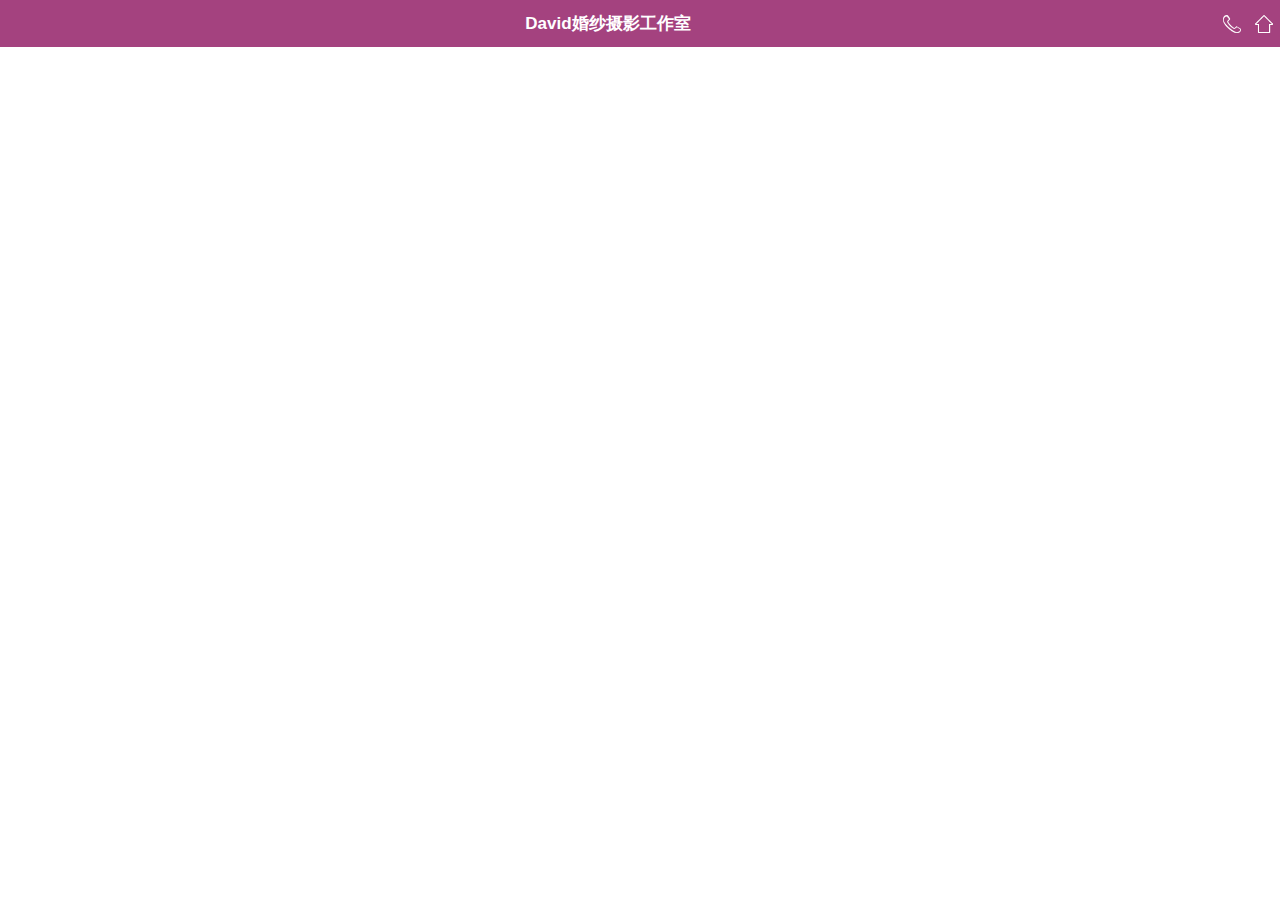
<file: phone/index.html>
<!DOCTYPE html>
<html class="um landscape min-width-240px min-width-320px min-width-480px min-width-768px min-width-1024px">
    <head>
        <title></title>
        <meta charset="utf-8">
        <meta name="viewport" content="target-densitydpi=device-dpi, width=device-width, initial-scale=1, user-scalable=no, minimum-scale=1.0, maximum-scale=1.0">
        <link rel="stylesheet" href="css/fonts/font-awesome.min.css">
        <link rel="stylesheet" href="css/ui-box.css">
        <link rel="stylesheet" href="css/ui-base.css">
        <link rel="stylesheet" href="css/ui-color.css">
        <link rel="stylesheet" href="css/appcan.icon.css">
        <link rel="stylesheet" href="css/appcan.control.css">
    </head>
    <body class="um-vp " ontouchstart>
        <div id="page_0" class="up ub ub-ver bc-bg" tabindex="0">
            <!--header开始-->
            <div id="header" class="uh bc-text-head ub bc-head">
                
                <h1 class="ut ub-f1 ulev-3 ut-s tx-c" tabindex="0">David婚纱摄影工作室</h1>
                <div class="nav-btn ">
                <div class=" nav-bt" id="nav-right">
                    <div class="ub-img icon-call umw2 umh4"></div>
                </div>
                <div class=" nav-bt" id="nav-right1">
                    <div class="ub-img icon-home umw2 umh4"></div>
                </div>
                </div>
            </div>
            <!--header结束--><!--content开始-->
            <div id="content" class="ub-f1 tx-l">

            </div>
            <!--content结束-->

        </div>
        <script src="js/appcan.js"></script>
        <script src="js/appcan.control.js"></script>
    </body>
    <script>
        appcan.ready(function() {
            var titHeight = $('#header').offset().height;
            appcan.frame.open("content", "index_content.html", 0, titHeight);
            window.onorientationchange = window.onresize = function() {
                appcan.frame.resize("content", 0, titHeight);
            }
        });


    </script>
</html>
</file>
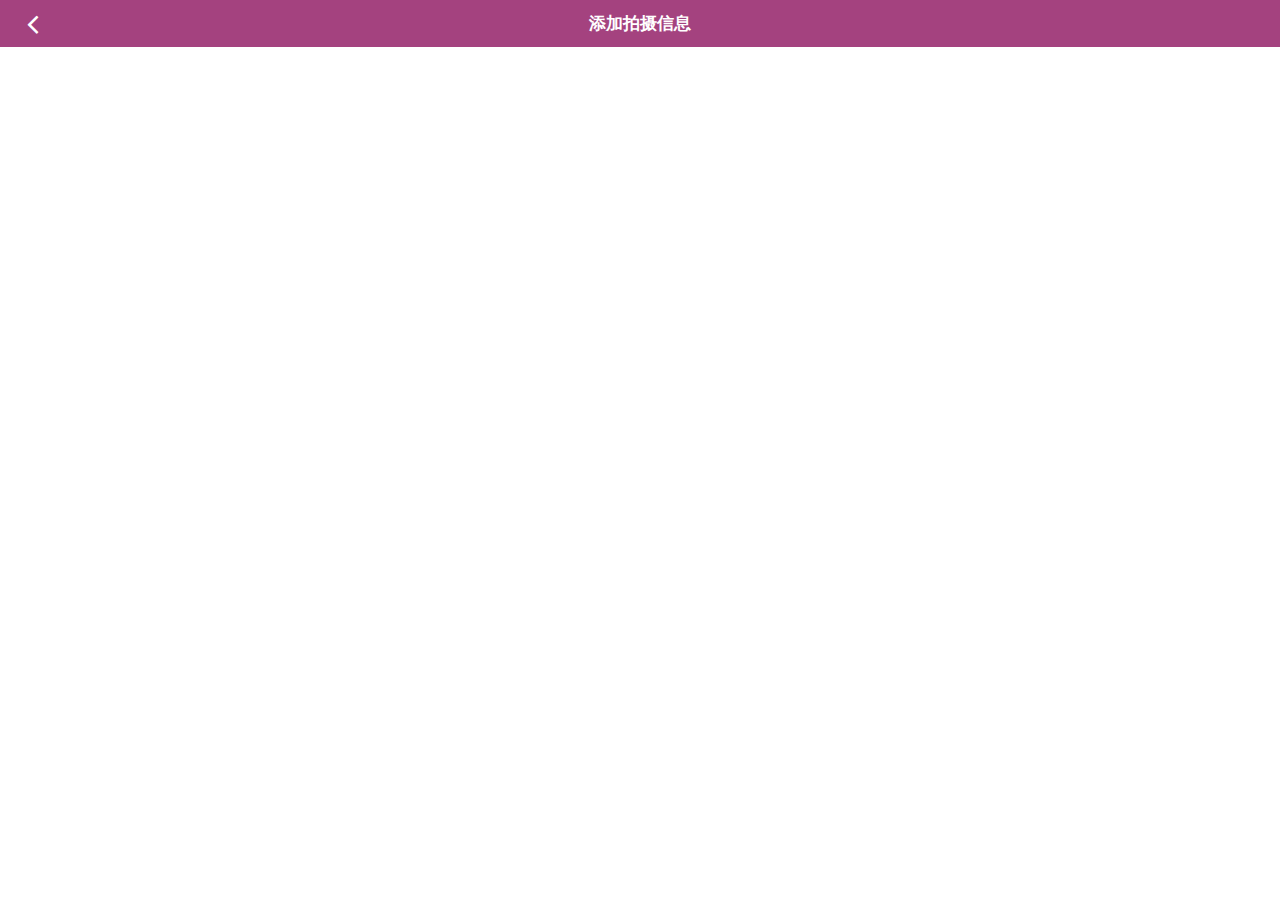
<file: phone/addorder.html>
<!DOCTYPE html>
<html class="um landscape min-width-240px min-width-320px min-width-480px min-width-768px min-width-1024px">
    <head>
        <title></title>
        <meta charset="utf-8">
        <meta name="viewport" content="target-densitydpi=device-dpi, width=device-width, initial-scale=1, user-scalable=no, minimum-scale=1.0, maximum-scale=1.0">
        <link rel="stylesheet" href="css/fonts/font-awesome.min.css">
        <link rel="stylesheet" href="css/ui-box.css">
        <link rel="stylesheet" href="css/ui-base.css">
        <link rel="stylesheet" href="css/ui-color.css">
        <link rel="stylesheet" href="css/appcan.icon.css">
        <link rel="stylesheet" href="css/appcan.control.css">
    </head>
    <body class="um-vp " ontouchstart>
        <div id="page_0" class="up ub ub-ver bc-bg" tabindex="0">
            <!--header开始-->
            <div id="header" class="uh bc-text-head ub bc-head">
                <div class="nav-btn" id="nav-left">
                     <div class="fa fa-angle-left fa-2x"></div>
                </div>
                <h1 class="ut ub-f1 ulev-3 ut-s tx-c" tabindex="0">添加拍摄信息</h1>
                <div class="nav-btn nav-bt" id="nav-right"></div>
            </div>
            <!--header结束--><!--content开始-->
            <div id="content" class="ub-f1 tx-l">

            </div>
            <!--content结束-->

        </div>
        <script src="js/appcan.js"></script>
        <script src="js/appcan.control.js"></script>
    </body>
    <script>
        appcan.ready(function() {
            var titHeight = $('#header').offset().height;
            appcan.frame.open("content", "addorder_content.html", 0, titHeight);
            window.onorientationchange = window.onresize = function() {
                appcan.frame.resize("content", 0, titHeight);
            }
        });
        appcan.button(".nav-btn", "btn-act", function() {
            appcan.window.close(-1);
        })

    </script>
</html>
</file>
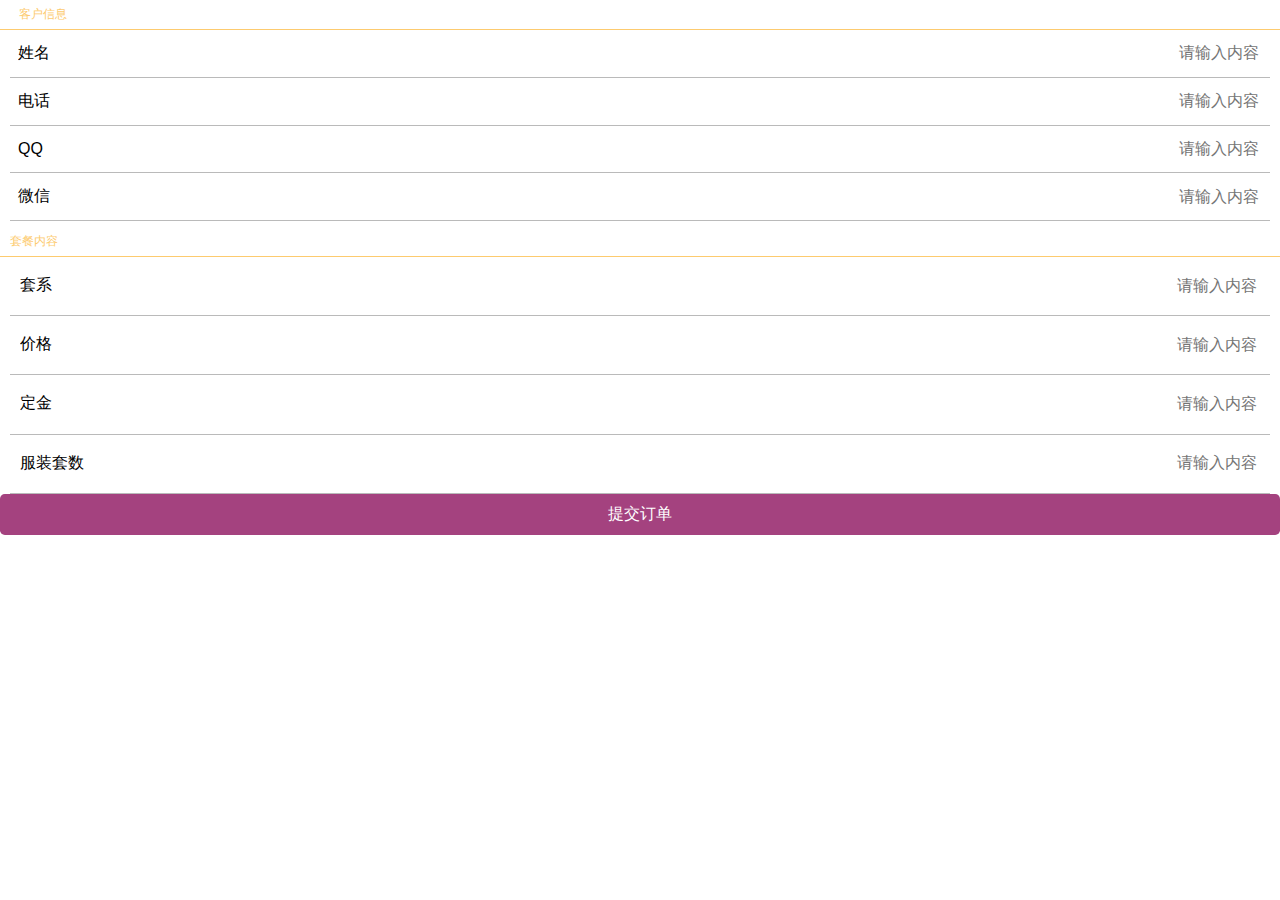
<file: phone/addorder_content.html>
<!DOCTYPE html>
<html class="um landscape min-width-240px min-width-320px min-width-480px min-width-768px min-width-1024px">
    <head>
        <title></title>
        <meta charset="utf-8">
        <meta name="viewport" content="target-densitydpi=device-dpi, width=device-width, initial-scale=1, user-scalable=no, minimum-scale=1.0, maximum-scale=1.0">
        <link rel="stylesheet" href="css/fonts/font-awesome.min.css">
        <link rel="stylesheet" href="css/ui-box.css">
        <link rel="stylesheet" href="css/ui-base.css">
        <link rel="stylesheet" href="css/ui-color.css">
        <link rel="stylesheet" href="css/appcan.icon.css">
        <link rel="stylesheet" href="css/appcan.control.css">
        <link rel="stylesheet" href="addorder_content/css/main.css">
    </head>
    <body class="um-vp bc-bg" ontouchstart>
        <div class="ub ub-ver">
            <div class="ub ub-ver ub-f1">
                
                <div class="uinn-a7 ubb b-org-form1 ub">
                
                    <div class="uinn-form3 t-org-form3 ulev-4 umar-r-form2">
                        客户信息
                    </div>
                </div>
                <div class="uinn-a7">
                    <ul  class=" ubb ub bc-border bc-text ub-ac uinn">
                        <li class="ub-f1 ut-s ulev-app1">
                            姓名
                        </li>
                        <li class="tx-r t-blu ulev-app1 ub-ae">
                            <div class="uinput uinn4">
                                <input placeholder="请输入内容" type="text" class="tx-r ">
                            </div>
                        </li>
                    </ul>
                    <ul  class=" ubb ub bc-border bc-text ub-ac uinn">
                        <li class="ub-f1 ut-s ulev-app1">
                            电话
                        </li>
                        <li class="tx-r t-blu ulev-app1 ub-ae">
                            <div class="uinput uinn4">
                                <input placeholder="请输入内容" type="text" class="tx-r ">
                            </div>
                        </li>
                    </ul>
                    <ul  class=" ubb ub bc-border bc-text ub-ac uinn">
                        <li class="ub-f1 ut-s ulev-app1">
                            QQ
                        </li>
                        <li class="tx-r t-blu ulev-app1 ub-ae">
                            <div class="uinput uinn4">
                                <input placeholder="请输入内容" type="text" class="tx-r ">
                            </div>
                        </li>
                    </ul>
                    <ul  class=" ubb ub bc-border bc-text ub-ac uinn">
                        <li class="ub-f1 ulev-app1">
                            微信
                        </li>
                        <li class="tx-r ub-f1 t-blu ulev-app1 ub-ae">
                            <div class="uinput uinn4">
                                <input placeholder="请输入内容" type="text" class="tx-r ">
                            </div>
                        </li>
                    </ul>
                </div>
            </div>
            
            
            
            
            
            
            
            
            <div class="ub ub-ver ub-f1">
                <div class="uinn-a7 ubb b-org-form1 ub">
                    <div class="uinn-at1 uinn-form4 t-org-form3 ulev-4 umar-r-form2">
                        套餐内容
                    </div>
                </div>
                <div class="uinn-a7">
                    <ul  class=" ubb ub bc-border bc-text ub-ac uinn-a5">
                        <li class="ub-f1 ut-s ulev-app1">
                            套系
                        </li>
                        <li class="tx-r t-blu ulev-app1 ub-ae">
                            <div class="uinput uinn4">
                                <input placeholder="请输入内容" type="text" class="tx-r ">
                            </div>
                        </li>
                    </ul>
                    <ul  class=" ubb ub bc-border bc-text ub-ac uinn-a5">
                        <li class="ub-f1 ut-s ulev-app1">
                            价格
                        </li>
                        <li class="tx-r t-blu ulev-app1 ub-ae">
                            <div class="uinput uinn4">
                                <input placeholder="请输入内容" type="text" class="tx-r ">
                            </div>
                        </li>
                    </ul>
                    <ul  class=" ubb ub bc-border bc-text ub-ac uinn-a5">
                        <li class="ub-f1 ut-s ulev-app1">
                            定金
                        </li>
                        <li class="tx-r t-blu ulev-app1 ub-ae">
                            <div class="uinput uinn4">
                                <input placeholder="请输入内容" type="text" class="tx-r ">
                            </div>
                        </li>
                    </ul>
                    
                    <ul  class=" ubb ub bc-border bc-text ub-ac uinn-a5">
                        <li class="ub-f1 ut-s ulev-app1">
                            服装套数
                        </li>
                        <li class="tx-r t-blu ulev-app1 ub-ae">
                            <div class="uinput uinn4">
                                <input placeholder="请输入内容" type="text" class="tx-r ">
                            </div>
                        </li>
                    </ul>
                </div>
            </div>
        </div>
         <div class="btn ub ub-ac bc-text-head ub-pc bc-btn uc-a1"  id="submit">
                                提交订单</div>
        
        <script src="js/appcan.js"></script>
        <script src="js/appcan.control.js"></script>
    </body>
    <script>
        appcan.ready(function() {
            appcan.initBounce();
            appcan.button("#submit", "ani-act", function() {
            })
        })
      

    </script>
</html>
</file>
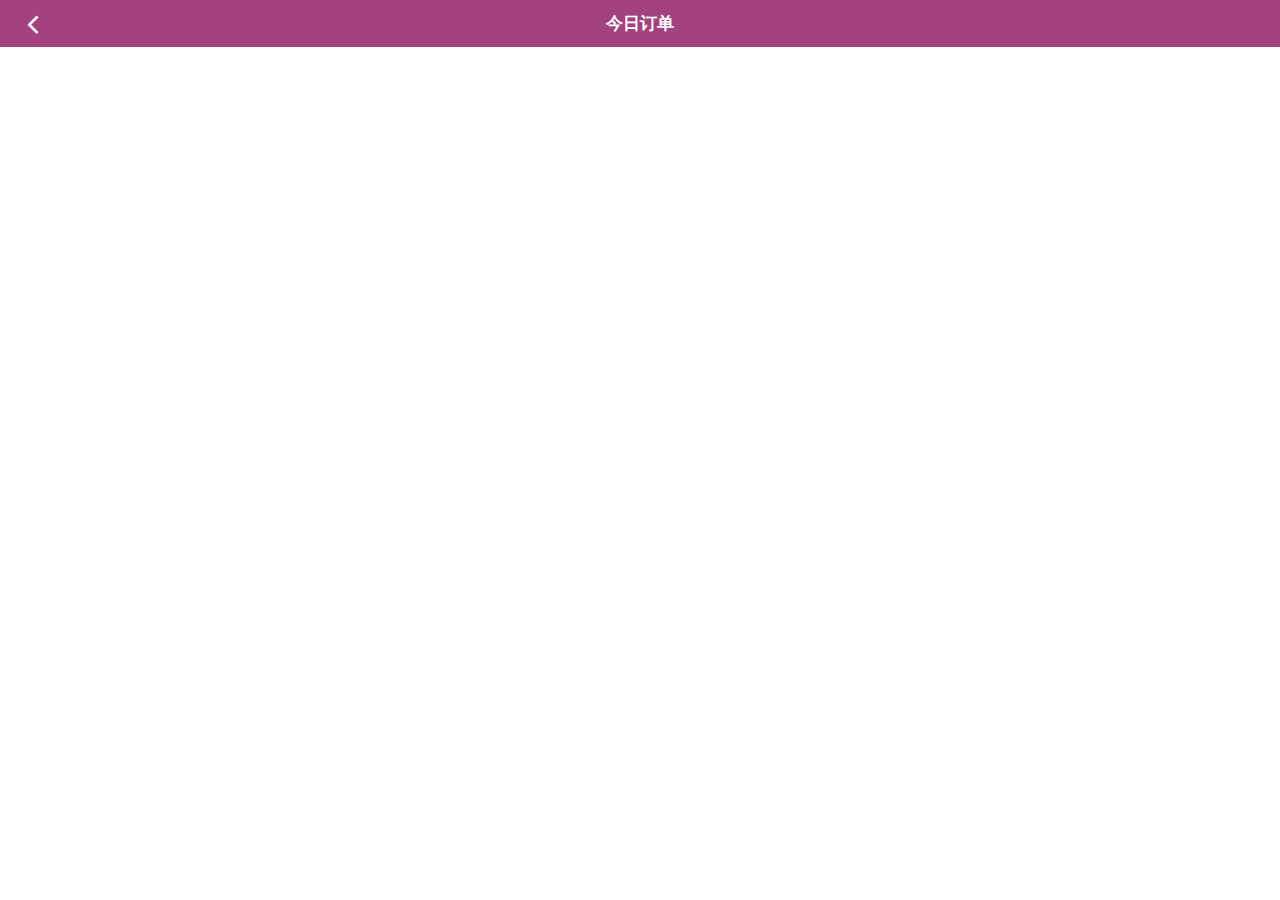
<file: phone/alldayorder.html>
<!DOCTYPE html>
<html class="um landscape min-width-240px min-width-320px min-width-480px min-width-768px min-width-1024px">
    <head>
        <title></title>
        <meta charset="utf-8">
        <meta name="viewport" content="target-densitydpi=device-dpi, width=device-width, initial-scale=1, user-scalable=no, minimum-scale=1.0, maximum-scale=1.0">
        <link rel="stylesheet" href="css/fonts/font-awesome.min.css">
        <link rel="stylesheet" href="css/ui-box.css">
        <link rel="stylesheet" href="css/ui-base.css">
        <link rel="stylesheet" href="css/ui-color.css">
        <link rel="stylesheet" href="css/appcan.icon.css">
        <link rel="stylesheet" href="css/appcan.control.css">
    </head>
    <body class="um-vp " ontouchstart>
        <div id="page_0" class="up ub ub-ver bc-bg" tabindex="0">
            <!--header开始-->
            <div id="header" class="uh bc-text-head ub bc-head">
                <div class="nav-btn" id="nav-left">
                    <div class="fa fa-angle-left fa-2x"></div>
                </div>
                <h1 class="ut ub-f1 ulev-3 ut-s tx-c" tabindex="0">今日订单</h1>
                <div class="nav-btn nav-bt" id="nav-right"></div>
            </div>
            <!--header结束--><!--content开始-->
            <div id="content" class="ub-f1 tx-l">

            </div>
            <!--content结束-->

        </div>
        <script src="js/appcan.js"></script>
        <script src="js/appcan.control.js"></script>
    </body>
    <script>
        appcan.ready(function() {
            var titHeight = $('#header').offset().height;
            appcan.frame.open("content", "alldayorder_content.html", 0, titHeight);
            window.onorientationchange = window.onresize = function() {
                appcan.frame.resize("content", 0, titHeight);
            }
        });
        appcan.button(".nav-btn", "btn-act", function() {
            appcan.window.close(-1);
        })

    </script>
</html>
</file>
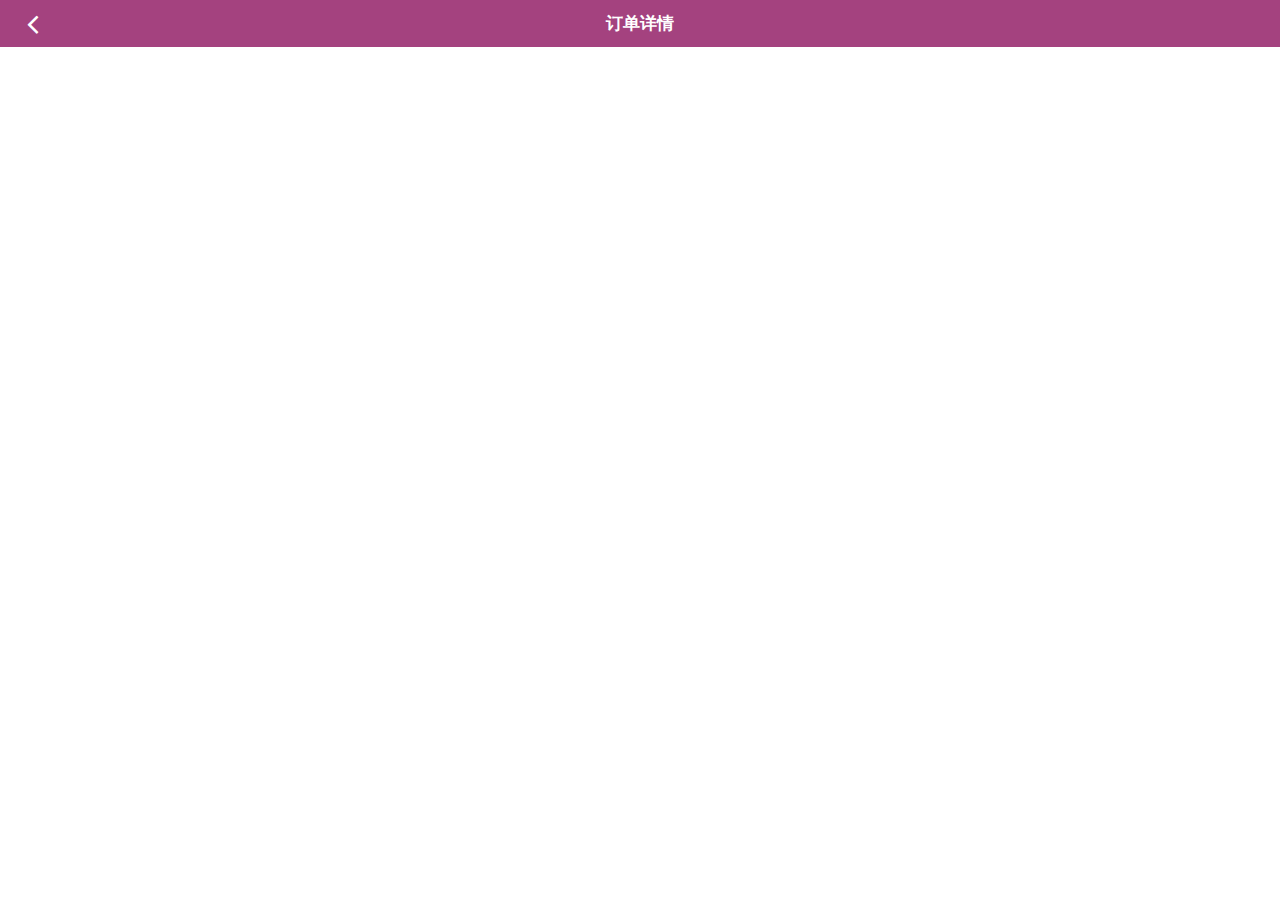
<file: phone/daymyorder.html>
<!DOCTYPE html>
<html class="um landscape min-width-240px min-width-320px min-width-480px min-width-768px min-width-1024px">
    <head>
        <title></title>
        <meta charset="utf-8">
        <meta name="viewport" content="target-densitydpi=device-dpi, width=device-width, initial-scale=1, user-scalable=no, minimum-scale=1.0, maximum-scale=1.0">
        <link rel="stylesheet" href="css/fonts/font-awesome.min.css">
        <link rel="stylesheet" href="css/ui-box.css">
        <link rel="stylesheet" href="css/ui-base.css">
        <link rel="stylesheet" href="css/ui-color.css">
        <link rel="stylesheet" href="css/appcan.icon.css">
        <link rel="stylesheet" href="css/appcan.control.css">
    </head>
    <body class="um-vp " ontouchstart>
        <div id="page_0" class="up ub ub-ver bc-bg" tabindex="0">
            <!--header开始-->
            <div id="header" class="uh bc-text-head ub bc-head">
                <div class="nav-btn" id="nav-left">
                    <div class="fa fa-angle-left fa-2x"></div>
                </div>
                <h1 class="ut ub-f1 ulev-3 ut-s tx-c" tabindex="0">订单详情</h1>
                <div class="nav-btn nav-bt" id="nav-right">
                    <div class="ub-img iocn-more umw2 umh4"></div>
                </div>
            </div>
            <!--header结束--><!--content开始-->
            <div id="content" class="ub-f1 tx-l">

            </div>
            <!--content结束-->

        </div>
        <script src="js/appcan.js"></script>
        <script src="js/appcan.control.js"></script>
    </body>
    <script>
        appcan.ready(function() {
            var titHeight = $('#header').offset().height;
            appcan.frame.open("content", "daymyorder_content.html", 0, titHeight);
            window.onorientationchange = window.onresize = function() {
                appcan.frame.resize("content", 0, titHeight);
            }
        });
        appcan.button(".nav-btn", "btn-act", function() {
            appcan.window.close(-1);
        })

    </script>
</html>
</file>
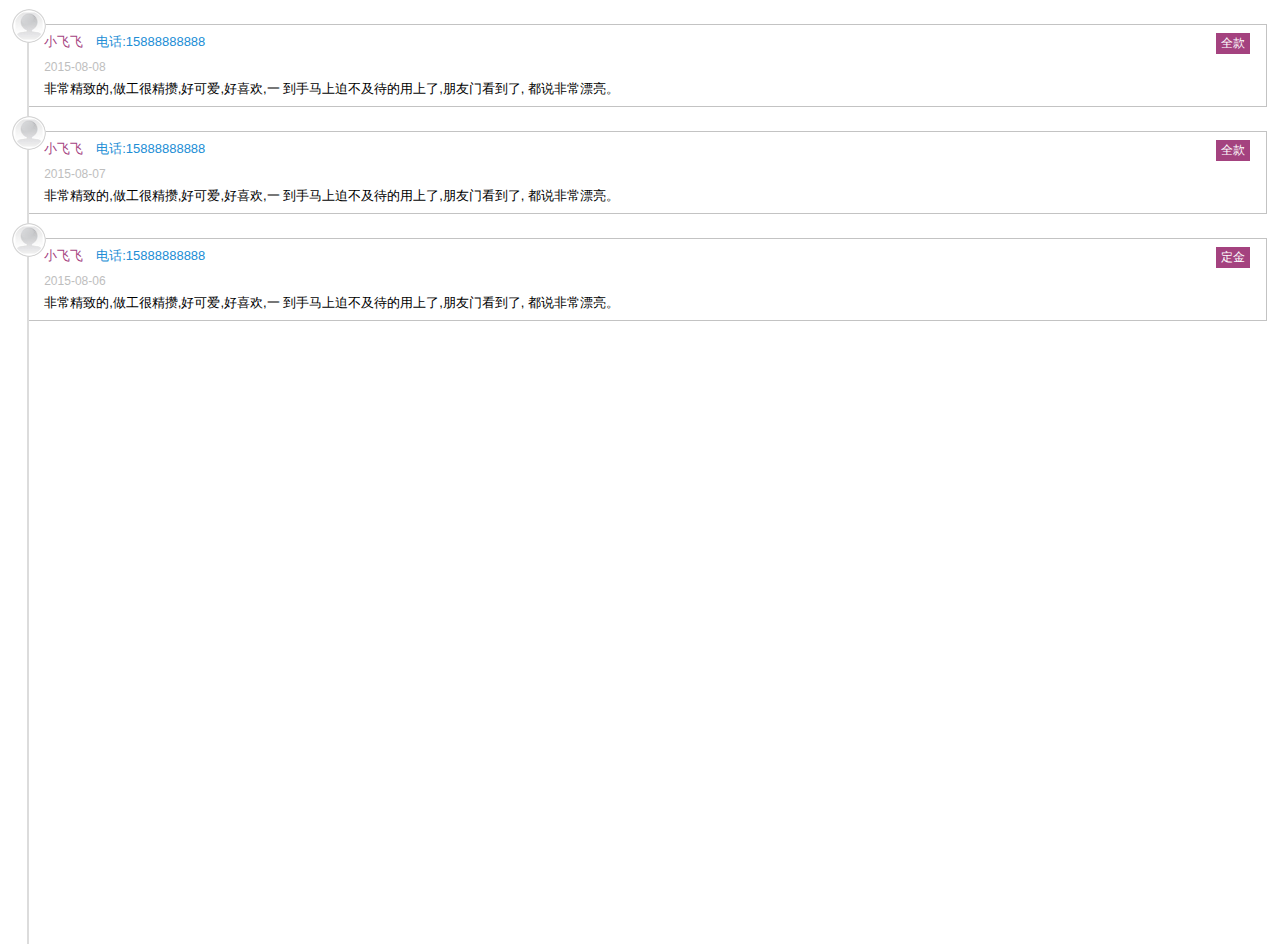
<file: phone/daymyorder_content.html>
<!DOCTYPE html>
<html class="um landscape min-width-240px min-width-320px min-width-480px min-width-768px min-width-1024px">
    <head>
        <title></title>
        <meta charset="utf-8">
        <meta name="viewport" content="target-densitydpi=device-dpi, width=device-width, initial-scale=1, user-scalable=no, minimum-scale=1.0, maximum-scale=1.0">
        <link rel="stylesheet" href="css/fonts/font-awesome.min.css">
        <link rel="stylesheet" href="css/ui-box.css">
        <link rel="stylesheet" href="css/ui-base.css">
        <link rel="stylesheet" href="css/ui-color.css">
        <link rel="stylesheet" href="css/appcan.icon.css">
        <link rel="stylesheet" href="css/appcan.control.css">
        <link rel="stylesheet" href="daymyorder_content/css/main.css">
    </head>
    <body class="um-vp bc-bg" ontouchstart>
        <div class="uin ub-fv">
            <div class="ub ub-ver b-gray2 uba uin2 orderlist">
                <div class="photo-wh1 photo ub-img"></div>
                <div class="ub ub-pj ub-f1">
                    <div class="ulev-1 umar-rc3 sc-text-active">
                        小飞飞
                    </div>
                    <div class="ulev-1 txt-color2 ub ub-hor ub-f1 ">
                        电话:15888888888
                    </div>
                    <div class="ub ub-pe bc-btn ulev-4 bc-text-head uinn-c3">
                        全款
                    </div>
                </div>
                <div class="ulev-4 txt-color1 uin1">
                    2015-08-08
                </div>
                <div class="ulev-1">
                    非常精致的,做工很精攒,好可爱,好喜欢,一 到手马上迫不及待的用上了,朋友门看到了, 都说非常漂亮。
                </div>
            </div>
            <div class="ub ub-ver b-gray2 uba uin2 orderlist">
                <div class="photo-wh1 photo ub-img"></div>
                <div class="ub ub-pj ub-f1">
                    <div class="ulev-1 umar-rc3 sc-text-active">
                        小飞飞
                    </div>
                    <div class="ulev-1 txt-color2 ub ub-hor ub-f1 ">
                        电话:15888888888
                    </div>
                    <div class="ub ub-pe bc-btn ulev-4 bc-text-head uinn-c3">
                        全款
                    </div>
                </div>
                <div class="ulev-4 txt-color1 uin1">
                    2015-08-07
                </div>
                <div class="ulev-1">
                    非常精致的,做工很精攒,好可爱,好喜欢,一 到手马上迫不及待的用上了,朋友门看到了, 都说非常漂亮。
                </div>
            </div>
            <div class="ub ub-ver b-gray2 uba uin2 orderlist">
                <div class="photo-wh1 photo ub-img"></div>
                <div class="ub ub-pj ub-f1">
                    <div class="ulev-1 umar-rc3 sc-text-active">
                        小飞飞
                    </div>
                    <div class="ulev-1 txt-color2 ub ub-hor ub-f1 ">
                        电话:15888888888
                    </div>
                    <div class="ub ub-pe bc-btn ulev-4 bc-text-head uinn-c3">
                        定金
                    </div>
                </div>
                <div class="ulev-4 txt-color1 uin1">
                    2015-08-06
                </div>
                <div class="ulev-1">
                    非常精致的,做工很精攒,好可爱,好喜欢,一 到手马上迫不及待的用上了,朋友门看到了, 都说非常漂亮。
                </div>
            </div>

            <div class="ub-fv uabs-tle">
                <div class="c-gray2 umar-t2-tL uw-tL ub-fv"></div>
            </div>
        </div>
        <script src="js/appcan.js"></script>
        <script src="js/appcan.control.js"></script>
    </body>
    <script>
        appcan.ready(function() {
            appcan.initBounce();
            $('.orderlist').live('click',function(){
                
                uexWindow.open('orderinfo',0,'orderinfo.html');
            });
        })
    </script>
</html>
</file>
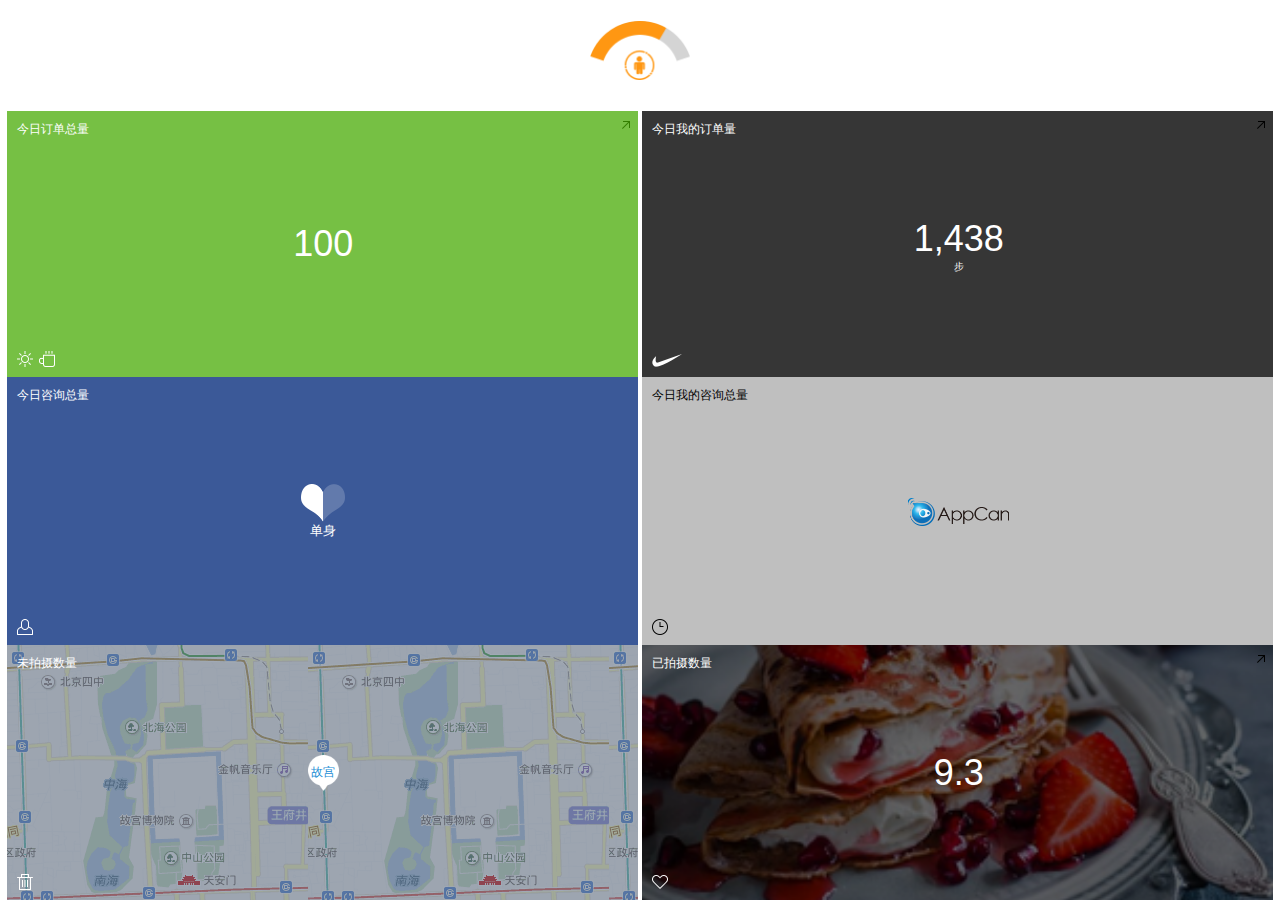
<file: phone/index_content.html>
<!DOCTYPE html>
<html class="um landscape min-width-240px min-width-320px min-width-480px min-width-768px min-width-1024px">
    <head>
        <title></title>
        <meta charset="utf-8">
        <meta name="viewport" content="target-densitydpi=device-dpi, width=device-width, initial-scale=1, user-scalable=no, minimum-scale=1.0, maximum-scale=1.0">
        <link rel="stylesheet" href="css/fonts/font-awesome.min.css">
        <link rel="stylesheet" href="css/ui-box.css">
        <link rel="stylesheet" href="css/ui-base.css">
        <link rel="stylesheet" href="css/ui-color.css">
        <link rel="stylesheet" href="css/appcan.icon.css">
        <link rel="stylesheet" href="css/appcan.control.css">
        <link rel="stylesheet" href="index_content/css/main.css">
    </head>
    <body class="um-vp bc-bg" ontouchstart>
        <div class="ub ub-ver ub-fv">
            <div class="uinn-me2 ub ub-pc">
                
                <div class="load-me2 uwh-me2 ub-img" id='addorder'></div>
                
            </div>
            <div class="ub-f1 ub ub-ver">
                <div class="ub-f1 ub">
                    <div class="uw-app1 ub">
                        <div class="ub-f1 umar-me2-L1 umar-me2-r2 c-gre-me2 ub">
                            <div class="ub ub-ver uinn-me2-1 ub-f1 indexmodel"  data-url="alldayorder.html">
                                <div class="ub">
                                    <div class="ulev-4 bc-text-head ub-f1">
                                        今日订单总量
                                    </div>
                                    <div class="ub-ae ub-img uwh-icon4 me2Icon1"></div>
                                </div>
                                <div class="ufm1 bc-text-head tx-c ub-f1 ub-ac ub-pc ub">
                                    <div class=" ulev-me2-1">
                                        100
                                    </div>
                                </div>
                                <div class="ub-ae ub">
                                    <div class="btn_wh1 ub-img me2Icon2 umar-r"></div>
                                    <div class="btn_wh1 ub-img me2Icon3"></div>
                                </div>
                            </div>
                        </div>
                    </div>
                    <div class="uw-app1 ub">
                        <div class="ub-f1 umar-me2-r1 umar-me2-L2 c-bla-me2 ub">
                            <div class="ub ub-ver uinn-me2-1 ub-f1 indexmodel" data-url="daymyorder.html">
                                <div class="ub">
                                    <div class="ulev-4 bc-text-head ub-f1">
                                        今日我的订单量
                                    </div>
                                    <div class="ub-ae ub-img uwh-icon4 me2Icon4"></div>
                                </div>
                                <div class=" bc-text-head ub ub-ver ub-ac ub-pc ub-f1">
                                    <div class="ufm1 ulev-me2-1">
                                        1,438
                                    </div>
                                    <div class="ulev-2">
                                        步
                                    </div>
                                </div>
                                <div class="ub-ae ub">
                                    <div class="uwh-me2-3 ub-img me2Icon5"></div>
                                </div>
                            </div>
                        </div>
                    </div>
                </div>
                <div class="ub-f1 ub">
                    <div class="uw-app1 ub">
                        <div class="ub-f1 umar-me2-L1 umar-me2-r2 c-blu-me2 ub">
                            <div class="ub ub-ver uinn-me2-1 ub-f1">
                                <div class="ub">
                                    <div class="ulev-4 bc-text-head ub-f1">
                                        今日咨询总量
                                    </div>
                                </div>
                                <div class="bc-text-head ub ub-ver ub-ac ub-pc ub-f1">
                                    <div class="ub-img me2Icon6 uwh-me2-4"></div>
                                    <div class="ulev-1 bc-text-head">
                                        单身
                                    </div>
                                </div>
                                <div class="ub-ae ub">
                                    <div class="btn_wh1 ub-img me2Icon7"></div>
                                </div>
                            </div>
                        </div>
                    </div>
                    <div class="uw-app1 ub">
                        <div class="ub-f1 umar-me2-r1 umar-me2-L2 c-gra-me2 ub">
                            <div class="ub ub-ver uinn-me2-1 ub-f1">
                                <div class="ub">
                                    <div class="ulev-4 t-bla ub-f1">
                                        今日我的咨询总量
                                    </div>
                                </div>
                                <div class="ub ub-ver ub-ac ub-pc ub-f1">
                                    <div class="ub-img me2Icon8 uwh-me2-5"></div>
                                </div>
                                <div class="ub-ae ub">
                                    <div class="btn_wh1 ub-img me2Icon9"></div>
                                </div>
                            </div>
                        </div>
                    </div>
                </div>
                <div class="ub-f1 ub">
                    <div class="uw-app1 ub">
                        <div class="ub-f1 umar-me2-L1 umar-me2-r2 me2Bg ub">
                            <div class="ub ub-ver ub-f1">
                                <div class="uinn-me2-1 ub-f1 c-blu2-me2 ub ub-ver">
                                    <div class="ub">
                                        <div class="ulev-4 bc-text-head ub-f1">
                                           未拍摄数量
                                        </div>
                                    </div>
                                    <div class="ub-f1 ub-ac ub-pc ub">
                                        <div class="ub-pc ub me2Icon10 ub-img uwh-me2-6 t-blu-me2 ulev-4">
                                            <div class="uinn-me2-2">
                                                故宫
                                            </div>
                                        </div>
                                    </div>
                                    <div class="ub-ae ub">
                                        <div class="btn_wh1 ub-img me2Icon11"></div>
                                    </div>
                                </div>
                            </div>
                        </div>
                    </div>
                    <div class="uw-app1 ub">
                        <div class="ub-f1 umar-me2-r1 umar-me2-L2 me2Bg1 ub-img1 ub">
                            <div class="ub ub-ver uinn-me2-1 ub-f1">
                                <div class="ub">
                                    <div class="ulev-4 bc-text-head ub-f1">
                                        已拍摄数量
                                    </div>
                                    <div class="ub-ae ub-img uwh-icon4 me2Icon4"></div>
                                </div>
                                <div class=" bc-text-head ub ub-ver ub-ac ub-pc ub-f1">
                                    <div class="ufm1 ulev-me2-1">
                                        9.3
                                    </div>
                                </div>
                                <div class="ub-ae ub">
                                    <div class="btn_wh1 ub-img me2Icon12"></div>
                                </div>
                            </div>
                        </div>
                    </div>
                </div>
            </div>
        </div>
        <script src="js/appcan.js"></script>
        <script src="js/appcan.control.js"></script>
    </body>
    <script>
        appcan.ready(function() {
            appcan.initBounce();
            $('.indexmodel').click(function(){
                uexWindow.open($(this).data("name"),0, $(this).data("url"));
            });
            $('#addorder').click(function(){
               uexWindow.open('addorder',0, 'addorder.html');
            });
        })
        
        
       
    </script>
</html>
</file>
<file: phone/login.html>
<!DOCTYPE html>
<html class="um landscape min-width-240px min-width-320px min-width-480px min-width-768px min-width-1024px">
    <head>
        <title></title>
        <meta charset="utf-8">
        <meta name="viewport" content="target-densitydpi=device-dpi, width=device-width, initial-scale=1, user-scalable=no, minimum-scale=1.0, maximum-scale=1.0">
        <link rel="stylesheet" href="css/fonts/font-awesome.min.css">
        <link rel="stylesheet" href="css/ui-box.css">
        <link rel="stylesheet" href="css/ui-base.css">
        <link rel="stylesheet" href="css/ui-color.css">
        <link rel="stylesheet" href="css/appcan.icon.css">
        <link rel="stylesheet" href="css/appcan.control.css">
    </head>
    <body class="um-vp " ontouchstart>
        <div id="page_0" class="up ub ub-ver bc-bg" tabindex="0">
            <!--header开始-->
            <div id="header" class="uh bc-text-head ub bc-head">
                <div class="nav-btn" id="nav-left"></div>
                <h1 class="ut ub-f1 ulev-3 ut-s tx-c" tabindex="0">登录</h1>
                <div class="nav-btn nav-bt" id="nav-right"></div>
            </div>
            <!--header结束--><!--content开始-->
            <div id="content" class="ub-f1 tx-l">
            </div>
            <!--content结束-->

        </div>
        <script src="js/appcan.js"></script>
        <script src="js/appcan.control.js"></script>
    </body>
    <script>
        appcan.ready(function() {
            var titHeight = $('#header').offset().height;
            appcan.frame.open("content", "login_content.html", 0, titHeight);
            window.onorientationchange = window.onresize = function() {
                appcan.frame.resize("content", 0, titHeight);
            }
        });
        appcan.button(".nav-btn", "btn-act", function() {
            appcan.window.close(-1);
        })

    </script>
</html>
</file>
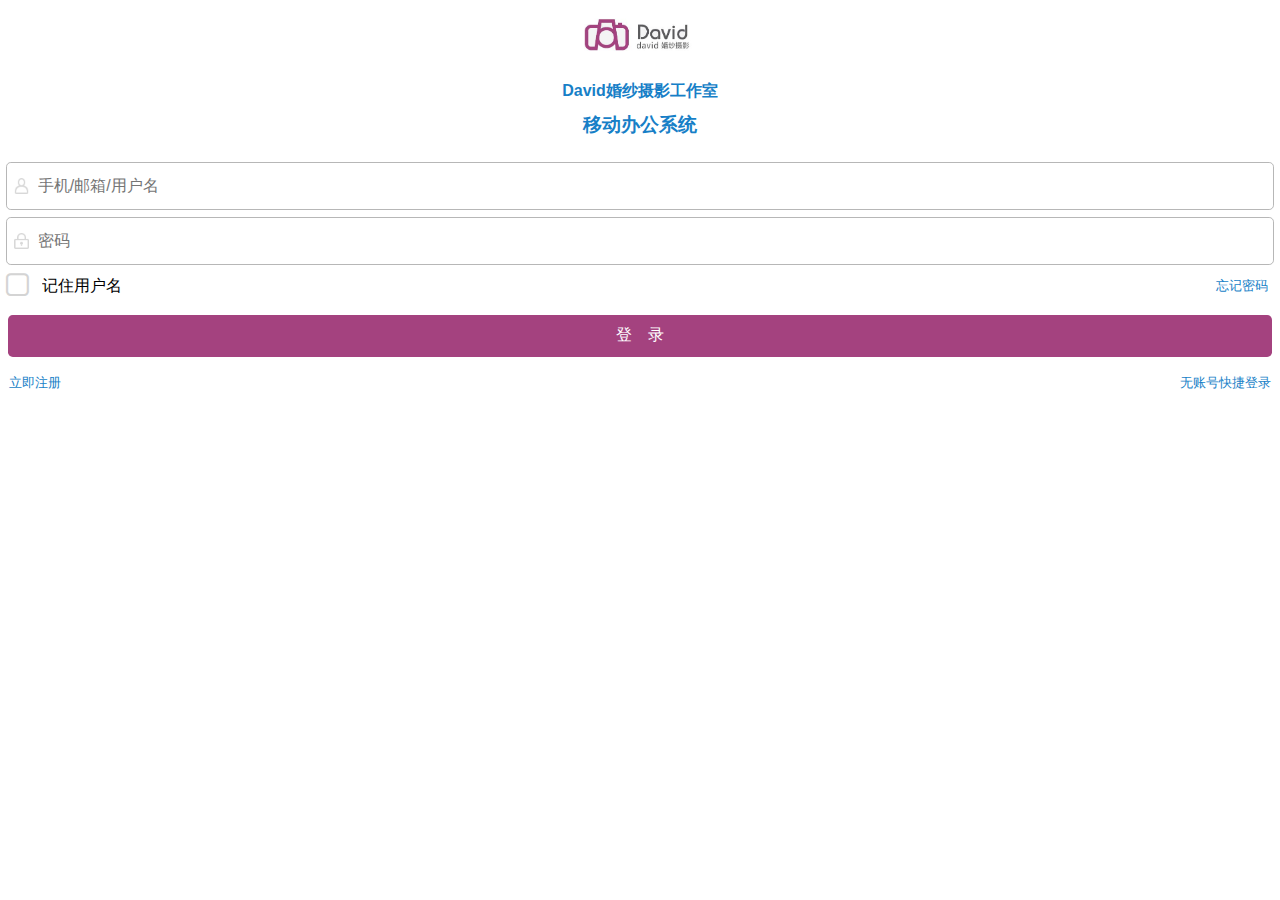
<file: phone/login_content.html>
<!DOCTYPE html>
<html class="um landscape min-width-240px min-width-320px min-width-480px min-width-768px min-width-1024px">
    <head>
        <title></title>
        <meta charset="utf-8">
        <meta name="viewport" content="target-densitydpi=device-dpi, width=device-width, initial-scale=1, user-scalable=no, minimum-scale=1.0, maximum-scale=1.0">
        <link rel="stylesheet" href="css/fonts/font-awesome.min.css">
        <link rel="stylesheet" href="css/ui-box.css">
        <link rel="stylesheet" href="css/ui-base.css">
        <link rel="stylesheet" href="css/ui-color.css">
        <link rel="stylesheet" href="css/appcan.icon.css">
        <link rel="stylesheet" href="css/appcan.control.css">
        <link rel="stylesheet" href="login_content/css/main.css">
    </head>
    <body class="um-vp bc-bg" ontouchstart>
        <div id="page_0" class="up ub ub-ver" tabindex="0" style="position:relative;">
            <div id="content" class="ub-f1 tx-l ub ub-ver c-wh1">
                <div class="uinn ub ub-ac ub-pc">
                    <div class="logo ub-img umhw1"></div>
                </div>
                <div class="uinn ub ub-ac ub-pc ub-ver">
                    <div class="ulev0 t-blu addfont umar-t">
                        David婚纱摄影工作室
                    </div>
                    <div class="ulev1 t-blu addfont uinn">
                                                                        移动办公系统
                    </div>
                </div>
                <div class="ub ub-ver ub-f1">
                    <form >
                        <div class="uba b-gra umar-a uc-a1 c-wh">
                            <div class="ub ub-ac">
                                <div class="umhw resuser ub-img umar-l"></div>
                                <div class="ub-f1 uinput uinn">
                                    <input placeholder="手机/邮箱/用户名" id="uid"  value="" type="text" class="uc-a1">
                                </div>
                            </div>
                        </div>
                        <div class="uba b-gra umar-a uc-a1 c-wh">
                            <div class="ub ub-ac">
                                <div class="umhw respwd ub-img umar-l"></div>
                                <div class="ub-f1 uinput uinn">
                                    <input placeholder="密码" id="upwd"  value="" type="password" class="uc-a1">
                                </div>
                            </div>
                        </div>
                        <div class="ub umar-a ub-ac">
                            <div class="checkbox umar-r">
                                <input type="checkbox" id="chkusername" class="uabs ub-con">
                            </div>
                            <div class="lv_title ub-f1 marg-l ub ub-ver ut-m line1">
                                记住用户名
                            </div>
                            <div class="ub t-blu umar-r ulev-1">
                                忘记密码
                            </div>
                        </div>
                        <div class="uin uinn">
                            <div class="btn ub ub-ac bc-text-head ub-pc bc-btn uc-a1"  id="submit">
                                登　录
                            </div>
                        </div>
                        <div class="umar-a ub t-blu">
                            <div class="ub-f1 ulev-1 uinn3">
                                立即注册
                            </div>
                            <div class="ulev-1 uinn3">
                                无账号快捷登录
                            </div>
                        </div>
                        <button type="submit"class="uinvisible"></button>
                    </form>
                </div>
            </div>
            <div id="footer" class=""></div>
        </div>
        <script src="js/appcan.js"></script>
        <script src="js/appcan.control.js"></script>
    </body>
    <script>
        appcan.ready(function() {
        });
        function login() {
            
            var name = $("#uid").val();
            var pwd = $("#upwd").val();
            
            if (name == "") {
                appcan.window.openToast('账号不能为空', '2000');
                return;
            } else if (pwd == "") {
                appcan.window.openToast('密码不能为空', '2000');
                return;
            } else {
                
                uexWindow.open('Index',0,'index.html');
                    appcan.ajax({
                        url : 'http://127.0.0.1/test/index1.php',
                        type : 'GET',
                        offline : false,
                        offlineDataPath : 'wgt://aaa/',
                        success : function(data) {
                            if($('#chkusername').attr("checked")==true)
                            {
                                   appcan.locStorage.setVal('USERNAME',name);
                            }
                           // uexWindow.close();
                           uexWindow.open('Index',0,'index.html');
                        },
                        error : function(e) {
                            alert(e);
                        }
                    });
    
               // $("form").submit();
            }

        }


        appcan.button("#submit", "ani-act", function() {
            login();

        })

        $("form").on('submit', function() {
            appcan.request.postForm($("form"), function() {
                // appcan.execScriptInWin('login','closeLogin()');
                appcan.window.alert({
                    title : "提醒",
                    content : "您已经提交了表单:)",
                    buttons : '确定',
                    callback : function(err, data, dataType, optId) {
                        console.log(err, data, dataType, optId);
                    }
                });
            }, function(err) {

            });
            return false;
        });

    </script>
</html>
</file>
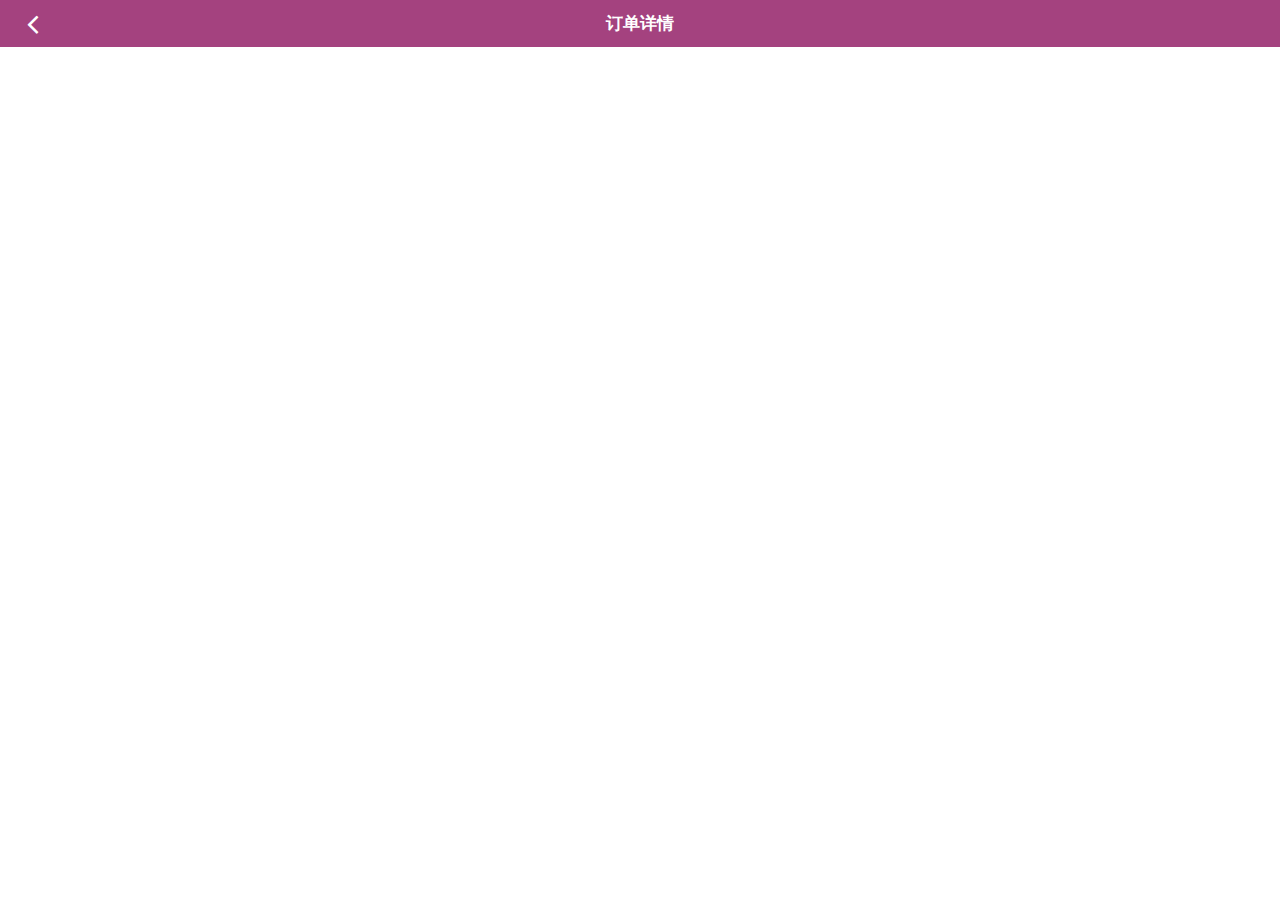
<file: phone/orderinfo.html>
<!DOCTYPE html>
<html class="um landscape min-width-240px min-width-320px min-width-480px min-width-768px min-width-1024px">
    <head>
        <title></title>
        <meta charset="utf-8">
        <meta name="viewport" content="target-densitydpi=device-dpi, width=device-width, initial-scale=1, user-scalable=no, minimum-scale=1.0, maximum-scale=1.0">
        <link rel="stylesheet" href="css/fonts/font-awesome.min.css">
        <link rel="stylesheet" href="css/ui-box.css">
        <link rel="stylesheet" href="css/ui-base.css">
        <link rel="stylesheet" href="css/ui-color.css">
        <link rel="stylesheet" href="css/appcan.icon.css">
        <link rel="stylesheet" href="css/appcan.control.css">
    </head>
    <body class="um-vp " ontouchstart>
        <div id="page_0" class="up ub ub-ver bc-bg" tabindex="0">
            <!--header开始-->
            <div id="header" class="uh bc-text-head ub bc-head">
                <div class="nav-btn" id="nav-left">
                    <div class="fa fa-angle-left fa-2x"></div>
                </div>
                <h1 class="ut ub-f1 ulev-3 ut-s tx-c" tabindex="0">订单详情</h1>
                <div class="nav-btn nav-bt" id="nav-right"></div>
            </div>
            <!--header结束--><!--content开始-->
            <div id="content" class="ub-f1 tx-l">

            </div>
            <!--content结束-->

        </div>
        <script src="js/appcan.js"></script>
        <script src="js/appcan.control.js"></script>
    </body>
    <script>
        appcan.ready(function() {
            var titHeight = $('#header').offset().height;
            appcan.frame.open("content", "orderinfo_content.html", 0, titHeight);
            window.onorientationchange = window.onresize = function() {
                appcan.frame.resize("content", 0, titHeight);
            }
        });
        appcan.button(".nav-btn", "btn-act", function() {
            appcan.window.close(-1);
        })

    </script>
</html>
</file>
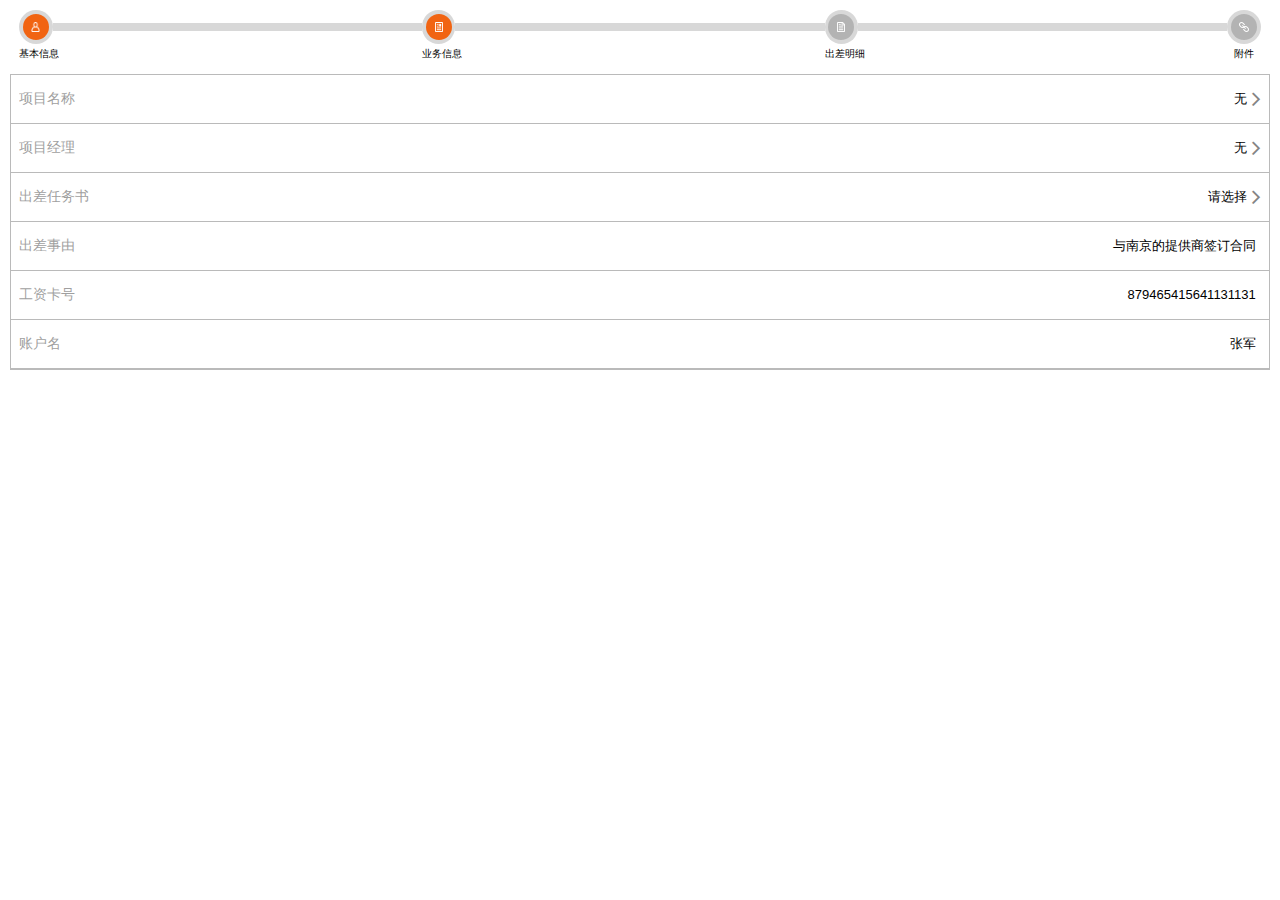
<file: phone/orderinfo_content.html>
<!DOCTYPE html>
<html class="um landscape min-width-240px min-width-320px min-width-480px min-width-768px min-width-1024px">
    <head>
        <title></title>
        <meta charset="utf-8">
        <meta name="viewport" content="target-densitydpi=device-dpi, width=device-width, initial-scale=1, user-scalable=no, minimum-scale=1.0, maximum-scale=1.0">
        <link rel="stylesheet" href="css/fonts/font-awesome.min.css">
        <link rel="stylesheet" href="css/ui-box.css">
        <link rel="stylesheet" href="css/ui-base.css">
        <link rel="stylesheet" href="css/ui-color.css">
        <link rel="stylesheet" href="css/appcan.icon.css">
        <link rel="stylesheet" href="css/appcan.control.css">
        <link rel="stylesheet" href="orderinfo_content/css/main.css">
    </head>
    <body class="um-vp bc-bg" ontouchstart>
        <div class="ub ub-ver">
            <!--分步骤-->
            <div class="ub ub-ver uinn-FS2">
                <div class="ub">
                    <div class="ub ub-ver ub-f1">
                        <div class="ub-f1 ub ub-ac">
                            <div class="uwh-FS1 c-gra-FS1 uc-a-FS1 ub ub-ac ub-pc">
                                <div class="uwh-FS2 sc-bg-alert uc-a-FS2 ub ub-ac ub-pc">
                                    <div class="ub-img uwh-FS3 formStep1"></div>
                                </div>
                            </div>
                            <div class="ub-f1 uh-FS1 c-gra-FS1"></div>
                        </div>
                        <div class="ulev-2 umar-tFS1">
                            基本信息
                        </div>
                    </div>
                    <div class="ub ub-ver ub-f1">
                        <div class="ub-f1 ub ub-ac">
                            <div class="uwh-FS1 c-gra-FS1 uc-a-FS1 ub ub-ac ub-pc">
                                <div class="uwh-FS2 sc-bg-alert uc-a-FS2 ub ub-ac ub-pc">
                                    <div class="ub-img uwh-FS3 formStep2"></div>
                                </div>
                            </div>
                            <div class="ub-f1 uh-FS1 c-gra-FS1"></div>
                        </div>
                        <div class="ulev-2 umar-tFS1">
                            业务信息
                        </div>
                    </div>
                    <div class="ub ub-ver ub-f1">
                        <div class="ub-f1 ub ub-ac">
                            <div class="uwh-FS1 c-gra-FS1 uc-a-FS1 ub ub-ac ub-pc">
                                <div class="uwh-FS2 c-gra-FS2 uc-a-FS2 ub ub-ac ub-pc">
                                    <div class="ub-img uwh-FS3 formStep3"></div>
                                </div>
                            </div>
                            <div class="ub-f1 uh-FS1 c-gra-FS1"></div>
                        </div>
                        <div class="ulev-2 umar-tFS1">
                            出差明细
                        </div>
                    </div>
                    <div class="ub ub-ver">
                        <div class="ub">
                            <div class="uwh-FS1 c-gra-FS1 uc-a-FS1 ub ub-ac ub-pc">
                                <div class="uwh-FS2 c-gra-FS2 uc-a-FS2 ub ub-ac ub-pc">
                                    <div class="ub-img uwh-FS3 formStep4"></div>
                                </div>
                            </div>
                        </div>
                        <div class="ulev-2 umar-tFS1 tx-c">
                            附件
                        </div>
                    </div>
                </div>
            </div>
            <!--列表-->
            <div class="ub ub-ver uinn-a1 ub-f1">
                <div class="uba bc-border c-wh">
                    <div id="listview1"></div>
                    <div id="listview2"></div>
                </div>
            </div>
        </div>
        <script src="js/appcan.js"></script>
        <script src="js/appcan.control.js"></script>
        <script src="js/appcan.listview.js"></script>
    </body>
    <script>
        appcan.ready(function() {
            appcan.initBounce();
        })
        var lv1 = appcan.listview({
            selector : "#listview1",
            type : "thinLine",
            hasIcon : false,
            hasAngle : true,
            hasSubTitle : true,
            multiLine : 1
        });
        lv1.set([{
            title : '<div class="ub-f1 ut-s t-gra-FS1 ulev-app1">项目名称</div>',
            subTitle : '<div class=" bc-text ">无</div>'
        }, {
            title : '<div class="ub-f1 ut-s t-gra-FS1 ulev-app1">项目经理</div>',
            subTitle : '<div class="  bc-text ">无</div>'
        }, {
            title : '<div class="ub-f1 ut-s t-gra-FS1 ulev-app1">出差任务书</div>',
            subTitle : '<div class=" bc-text ">请选择</div>'
        }])
        var lv2 = appcan.listview({
            selector : "#listview2",
            type : "thinLine",
            hasIcon : false,
            hasAngle : false,
            hasSubTitle : true,
            multiLine : 1
        });
        lv2.set([{
            title : '<div class="ub-f1 ut-s t-gra-FS1 ulev-app1">出差事由</div>',
            subTitle : '<div class=" bc-text ">与南京的提供商签订合同</div>'
        }, {
            title : '<div class="ub-f1 ut-s t-gra-FS1 ulev-app1">工资卡号</div>',
            subTitle : '<div class="  bc-text ">879465415641131131</div>'
        }, {
            title : '<div class="ub-f1 ut-s t-gra-FS1 ulev-app1">账户名</div>',
            subTitle : '<div class=" bc-text ">张军</div>'
        }])
    </script>
</html>
</file>
<file: phone/css/ui-box.css>
.ub
{
	display: -webkit-box !important;
	display: box !important;
	position:relative;
}

.ub-rev
{
	-webkit-box-direction:reverse;
	box-direction:reverse;
}

.ub-fh
{
	width:100%;
}

.ub-fv
{
	height:100%;
}

.ub-con
{
	position:absolute;
	width:100%;
	height:100%;
}

.ub-ac
{
	-webkit-box-align:center;
	box-align:center;
}
.ub-ae
{
	-webkit-box-align:end;
	box-align:end;
}

.ub-pc
{
	-webkit-box-pack:center;
	box-pack:center;
}
.ub-pe
{
	-webkit-box-pack:end;
	box-pack:end;
}
.ub-pj
{
	-webkit-box-pack:justify;
	box-pack:justify;
}

.ub-ver
{
	-webkit-box-orient:vertical;
	box-orient:vertical;
}

.ub-f1
{
	position:relative;
	-webkit-box-flex: 1; 
	box-flex: 1;
}

.ub-f2
{
	position:relative;
	-webkit-box-flex: 2;
	box-flex: 2; 
}

.ub-f3
{
	position:relative;
	-webkit-box-flex: 3;
	box-flex: 3;
}

.ub-f4
{
	position:relative;
	-webkit-box-flex: 4;
	box-flex: 4;
}

.ub-img
{
	-webkit-background-size:contain;
	background-size:contain;
	background-repeat:no-repeat;
	background-position:center;
}

.ub-img1
{	
	-webkit-background-size:cover;
	background-size:cover;
	background-repeat:no-repeat;
	background-position:center;
}
.ub-img2
{
	background-repeat:repeat-x;
	background-size:auto 100%
}
.ub-img3
{
	background-repeat:repeat-y;
	background-size:100% auto
}

.ub-img4
{
	-webkit-background-size:100% auto;
	background-size:100% auto;
	background-repeat:no-repeat;
	background-position:center;
}
.ub-img5
{
	-webkit-background-size:auto 100%;
	background-size:auto 100%;
	background-repeat:no-repeat;
	background-position:center;
}

.ub-img6
{
	background-repeat:no-repeat;
	background-position:center;
}
.ub-img7
{
	-webkit-background-size:100% 100%;
	background-size:100% 100%;
	background-repeat:no-repeat;
	background-position:center;
}
</file>
<file: phone/css/ui-base.css>
* {
    margin: 0;
    padding: 0;
}

/**
 * 1. Avoid the WebKit bug in Android 4.0.* where (2) destroys native `audio`
 *    and `video` controls.
 * 2. Correct inability to style clickable `input` types in iOS.
 * 3. Improve usability and consistency of cursor style between image-type
 *    `input` and others.
 */

button, html input[type="button"], /* 1 */
input[type="reset"], input[type="submit"] {
    -webkit-appearance: button; /* 2 */
    cursor: pointer
}

div {
    outline: 0 !important;
    -webkit-text-size-adjust: none;
    -webkit-tap-highlight-color: rgba(0, 0, 0, 0);
    position: relative;
}

ul, li {
    list-style: none;
}

.uc-tl {
    -webkit-border-top-left-radius: .6em;
    border-top-left-radius: .6em
}

.uc-tr {
    -webkit-border-top-right-radius: .6em;
    border-top-right-radius: .6em
}

.uc-bl {
    -webkit-border-bottom-left-radius: .6em;
    border-bottom-left-radius: .6em
}

.uc-br {
    -webkit-border-bottom-right-radius: .6em;
    border-bottom-right-radius: .6em
}

.uc-t {
    -webkit-border-top-left-radius: .6em;
    border-top-left-radius: .6em;
    -webkit-border-top-right-radius: .6em;
    border-top-right-radius: .6em
}

.uc-b {
    -webkit-border-bottom-left-radius: .6em;
    border-bottom-left-radius: .6em;
    -webkit-border-bottom-right-radius: .6em;
    border-bottom-right-radius: .6em
}

.uc-r {
    -webkit-border-top-right-radius: .6em;
    border-top-right-radius: .6em;
    -webkit-border-bottom-right-radius: .6em;
    border-bottom-right-radius: .6em
}

.uc-l {
    -webkit-border-top-left-radius: .6em;
    border-top-left-radius: .6em;
    -webkit-border-bottom-left-radius: .6em;
    border-bottom-left-radius: .6em
}

.uc-a {
    -webkit-border-radius: .6em;
    border-radius: .6em
}

.uc-n {
    -webkit-border-radius: 0;
    border-radius: 0
}

.uc-tl1 {
    -webkit-border-top-left-radius: 0.3em;
    border-top-left-radius: 0.3em
}

.uc-tr1 {
    -webkit-border-top-right-radius: 0.3em;
    border-top-right-radius: 0.3em
}

.uc-bl1 {
    -webkit-border-bottom-left-radius: 0.3em;
    border-bottom-left-radius: 0.3em
}

.uc-br1 {
    -webkit-border-bottom-right-radius: 0.3em;
    border-bottom-right-radius: 0.3em
}

.uc-t1 {
    -webkit-border-top-left-radius: 0.3em;
    border-top-left-radius: 0.3em;
    -webkit-border-top-right-radius: 0.3em;
    border-top-right-radius: 0.3em
}

.uc-b1 {
    -webkit-border-bottom-left-radius: 0.3em;
    border-bottom-left-radius: 0.3em;
    -webkit-border-bottom-right-radius: 0.3em;
    border-bottom-right-radius: 0.3em
}

.uc-r1 {
    -webkit-border-top-right-radius: 0.3em;
    border-top-right-radius: 0.3em;
    -webkit-border-bottom-right-radius: 0.3em;
    border-bottom-right-radius: 0.3em
}

.uc-l1 {
    -webkit-border-top-left-radius: 0.3em;
    border-top-left-radius: 0.3em;
    -webkit-border-bottom-left-radius: 0.3em;
    border-bottom-left-radius: 0.3em
}

.uc-a1 {
    -webkit-border-radius: 0.3em;
    border-radius: 0.3em
}
.uc-a3 {
    -webkit-border-radius: 0.4em;
    border-radius: 0.4em
}
.uc-a2 {
    -webkit-border-radius: 1.2em;
    border-radius: 1.2em
}
.uc-tl, .uc-tr, .uc-bl, .uc-br, .uc-t, .uc-b, .uc-r, .uc-l, .uc-a, .uc-n, .uc-tl1, .uc-tr1, .uc-bl1, .uc-br1, .uc-t1, .uc-b1, .uc-r1, .uc-l1, .uc-a1, .uc-a2,     , .uc-a3 {
    -webkit-background-clip: padding-box;
    background-clip: padding-box
}

.us {
    -webkit-box-shadow: 0 1px 4px rgba(0, 0, 0, .3);
    box-shadow: 0 1px 4px rgba(0, 0, 0, .3)
}
.us1 {
    -webkit-box-shadow: 0 1px 4px rgba(120, 120, 120, .3);
    box-shadow: 0 1px 4px rgba(120, 120, 120, .3)
}
.us-i {
    -webkit-box-shadow: inset 0px 2px 3px rgba(0, 0, 0, .4);
    box-shadow: inset 0px 2px 3px rgba(0, 0, 0, .4)
}

.uts {
    text-shadow: 0px 2px 2px #000;
}

.um, .um body {
    height: 100%;
    padding: 0px;
    margin: 0px;
    font-family: "Helvetica Neue", Helvetica;
}

.um-vp {
    margin: 0;
    padding: 0;
    overflow-x: hidden;
    -webkit-text-size-adjust: none;
    -webkit-tap-highlight-color: rgba(0, 0, 0, 0);
    -webkit-user-select: none
}

.um-vp .up {
    top: 0;
    left: 0;
    width: 100%;
    min-height: 100%;
    max-height: 100%;
    position: absolute;
    border: 0
}

.uh, .uf {
    display: block;
    width: 100%;
    font-size: 1em;
}

.up .uh, .up .uf, .pos_re {
    position: relative
}

.uh .ut, .uf .ut {
    padding: .72em 1em .72em;
    margin: 0;
}

.ufl {
    float: left !important;
}
.ufr {
    float: right !important;
}

.ulev2 {
    font-size: 1.5em !important;
}

.ulev1 {
    font-size: 1.2em !important;
}

.ulev0 {
    font-size: 1.0em !important;
}

.ulev-1 {
    font-size: 0.8125em !important;
}

.ulev-2 {
    font-size: 0.625em !important;
}
.ulev-3 {
    font-size: 1.0625em !important;
}
.ulev-4 {
    font-size: 0.75em !important;
}
.ulim {
    max-width: 5em;
    text-overflow: ellipsis;
    white-space: nowrap;
    overflow: hidden;
}

.uinl {
    display: inline-block;
    position: relative;
}

.uinn {
    padding: 0.5em;
    margin: 0;
}
.uinn1 {
    padding: 0 0.5em;
    margin: 0;
}
.uinn2 {
    padding: 0.5em 1em;
    margin: 0;
}
.uinn3 {
    padding: 0.2em;
    margin: 0;
}
.uinn4 {
    padding: 0 0.2em;
    margin: 0;
}
.uinn5 {
    padding: 0.75em 0.5em;
    margin: 0;
}
.uinn7 {
    padding: 0.66em 0.375em;
    margin: 0;
}
.umh1 {
    min-height: 1em;
}

.umh2 {
    min-height: 1.2em;
}

.umh3 {
    min-height: 1.5em;
}

.umh4 {
    min-height: 2em;
}
.umh5 {
    min-height: 3em;
}
.umh6 {
    min-height: 4em;
}
.umh7 {
    min-height: 1.8em;
}
.umw1 {
    min-width: 1em;
}
.umw1-5 {
    min-width: 1.5em;
}

.umw2 {
    min-width: 2em;
}

.umw3 {
    min-width: 3em;
}

.umw4 {
    min-width: 4em;
}

.tx-l {
    text-align: left;
}
.tx-r {
    text-align: right;
}
.tx-c {
    text-align: center;
}

.ut-s {
    text-overflow: ellipsis;
    overflow: hidden;
    white-space: nowrap !important;
    outline: 0 !important
}

.ut-m {
    text-overflow: ellipsis;
    overflow: hidden;
    white-space: normal !important;
    outline: 0 !important
}

.uba {
    border: 1px solid;
}
.uba1 {
    border: 2px solid;
}
.uba2 {
    border: 3px solid;
}

.ubt {
    border-top: 1px solid;
}
.ubb {
    border-bottom: 1px solid;
}

.ubl {
    border-left: 1px solid;
}

.ubr {
    border-right: 1px solid;
}

.uhide {
    display: none !important;
}

.umar-b {
    margin-bottom: 0.4em;
}
.umar-t {
    margin-top: 0.4em;
}
.umar-l {
    margin-left: 0.4em;
}
.umar-r {
    margin-right: 0.4em;
}
.umar-a {
    margin: 0.4em;
}

.uof {
    overflow: hidden;
}
.uof-x {
    overflow-x: hidden;
}
.uof-y {
    overflow-y: hidden;
}

.uabs {
    position: absolute;
    left: 0;
    top: 0;
}

.uabs-r {
    position: absolute;
    right: 0;
    top: 0;
}

.utra {
    -webkit-transition: all 300ms ease-in 100ms
}
.line1 {
    -webkit-line-clamp: 1;
}
.line2 {
    -webkit-line-clamp: 2;
}

.line3 {
    -webkit-line-clamp: 3;
}

.ani-act {
    transform: scale(0.95,0.97);
    -webkit-transform: scale(0.95,0.97);
    -webkit-transition-duration: 300ms;
    opacity: .7;
}

.uh_ios7 .uh {
    padding: 1em 0 0;
}
</file>
<file: phone/css/ui-color.css>
/*****************************************/
/*基础header颜色*/
.bc-head {
    background-color: #A4427F;
}
/*****************************************/
/*基础body背景颜色*/
.bc-bg {
    background-color: #FFFFFF;
}
/*辅助控件背景颜色*/
.sc-bg {
    background-color: #FFFFFF;
}
/*辅助控件背景颜色*/
.sc-bg-active {
    background-color: #EEEEEE;
}
/*警告背景色*/
.sc-bg-alert {
    background-color: #F16412;
}
/*****************************************/
/*基础字体颜色*/
.bc-text {
    color: black;
}
/*基础标题字体颜色*/
.bc-text-head {
    color: white;
}
/*辅助字体颜色*/
.sc-text {
    color: #848484;
}
/*辅助字体颜色*/
.sc-text-active {
    color: #A4427F !important;
}
/*辅助字体颜色*/
.sc-text-hint {
    color: #E3E3E3;
}
/*辅助字体颜色*/
.sc-text-warn {
    color: #FC7800;
}
/*辅助字体颜色*/
.sc-text-tab {
    color: #636363;
}
/*****************************************/
/*基础边框颜色*/
.bc-border {
    border-color: #BABABA;
}
/*辅助边框颜色*/
.sc-border {
    border-color: #FFFFFF;
}
.sc-border-tab {
    border-color: #A4427F;
}
/*****************************************/
/*基础按钮颜色*/
.bc-btn {
    background-color: #A4427F;
}
/*辅助按钮颜色*/
.sc-btn {
    background-color: #FA8088;
}
</file>
<file: phone/css/appcan.icon.css>
.icon-act .icon-add {
    background-image: url('icons/icon-add-act.png') !important;
}
.icon-add {
    background-image: url('icons/icon-add.png') !important;
}
.icon-act .icon-adduser {
    background-image: url('icons/icon-adduser-act.png') !important;
}
.icon-adduser {
    background-image: url('icons/icon-adduser.png') !important;
}
.icon-act .icon-back {
    background-image: url('icons/icon-back-act.png') !important;
}
.icon-back {
    background-image: url('icons/icon-back.png') !important;
}
.icon-act .icon-cal {
    background-image: url('icons/icon-cal-act.png') !important;
}
.icon-cal {
    background-image: url('icons/icon-cal.png') !important;
}
.icon-act .icon-call {
    background-image: url('icons/icon-call-act.png') !important;
}
.icon-call {
    background-image: url('icons/icon-call.png') !important;
}
.icon-act .icon-chart {
    background-image: url('icons/icon-chart-act.png') !important;
}
.icon-chart {
    background-image: url('icons/icon-chart.png') !important;
}
.icon-act .icon-close {
    background-image: url('icons/icon-close-act.png') !important;
}
.icon-close {
    background-image: url('icons/icon-close.png') !important;
}
.icon-act .icon-disk {
    background-image: url('icons/icon-disk-act.png') !important;
}
.icon-disk {
    background-image: url('icons/icon-disk.png') !important;
}
.icon-act .icon-download {
    background-image: url('icons/icon-download-act.png') !important;
}
.icon-download {
    background-image: url('icons/icon-download.png') !important;
}
.icon-act .icon-edit {
    background-image: url('icons/icon-edit-act.png') !important;
}
.icon-edit {
    background-image: url('icons/icon-edit.png') !important;
}
.icon-act .icon-exit {
    background-image: url('icons/icon-exit-act.png') !important;
}
.icon-exit {
    background-image: url('icons/icon-exit.png') !important;
}
.icon-act .icon-filter {
    background-image: url('icons/icon-filter-act.png') !important;
}
.icon-filter {
    background-image: url('icons/icon-filter.png') !important;
}
.icon-act .icon-forward {
    background-image: url('icons/icon-forward-act.png') !important;
}
.icon-forward {
    background-image: url('icons/icon-forward.png') !important;
}
.icon-act .icon-home {
    background-image: url('icons/icon-home-act.png') !important;
}
.icon-home {
    background-image: url('icons/icon-home.png') !important;
}
.icon-act .icon-map {
    background-image: url('icons/icon-map-act.png') !important;
}
.icon-map {
    background-image: url('icons/icon-map.png') !important;
}
.icon-act .icon-menu {
    background-image: url('icons/icon-menu-act.png') !important;
}
.icon-menu {
    background-image: url('icons/icon-menu.png') !important;
}
.icon-act .icon-more {
    background-image: url('icons/icon-more-act.png') !important;
}
.icon-more {
    background-image: url('icons/icon-more.png') !important;
}
.icon-act .icon-ok {
    background-image: url('icons/icon-ok-act.png') !important;
}
.icon-ok {
    background-image: url('icons/icon-ok.png') !important;
}
.icon-act .icon-refresh {
    background-image: url('icons/icon-refresh-act.png') !important;
}
.icon-refresh {
    background-image: url('icons/icon-refresh.png') !important;
}
.icon-act .icon-search {
    background-image: url('icons/icon-search-act.png') !important;
}
.icon-search {
    background-image: url('icons/icon-search.png') !important;
}
.icon-act .icon-setting {
    background-image: url('icons/icon-setting-act.png') !important;
}
.icon-setting {
    background-image: url('icons/icon-setting.png') !important;
}
.icon-act .icon-share {
    background-image: url('icons/icon-share-act.png') !important;
}
.icon-share {
    background-image: url('icons/icon-share.png') !important;
}
.icon-act .icon-submenu {
    background-image: url('icons/icon-submenu-act.png') !important;
}
.icon-submenu {
    background-image: url('icons/icon-submenu.png') !important;
}
.icon-act .icon-user {
    background-image: url('icons/icon-user-act.png') !important;
}
.icon-user {
    background-image: url('icons/icon-user.png') !important;
}
.icon-act .icon-warn {
    background-image: url('icons/icon-warn-act.png') !important;
}
.icon-warn {
    background-image: url('icons/icon-warn.png') !important;
}
</file>
<file: phone/css/appcan.control.css>
.btn {
    padding: .2em 0.9em;
    min-height: 2.2em;
    font-size: 1em;
    text-align: center;
}

.nav-btn {
    min-height: 2em;
    min-width: 4em;
    display: -webkit-box !important;
    display: box !important;
    position: relative;
    -webkit-box-align: center;
    box-align: center;
    -webkit-box-pack: center;
    box-pack: center;
}

.btn-act {
    opacity: 0.6
}

.uinput input, .uinput textarea {
    margin: 0px;
    border: 0px;
    width: 100%;
    height: 100%;
    -webkit-appearance: none;
    padding: .4em 0;
    line-height: 1.2em;
    background: none;
    text-decoration: none;
    font-size: 1em;
    display: block;
}

.uinput textarea {
    min-height: 5em;
}

.checkbox, .radiobox {
    width: 1.8em;
    height: 1.8em;
}

.checkbox input[type=checkbox], .radiobox input[type=radio] {
    -webkit-appearance: none;
    background-color: transparent;
    outline: 0 !important;
    border: 0;
    font-size: 1em !important;
}

.checkbox input[type=checkbox]:before, .radiobox input[type=radio]:before {
    display: inline-block;
    text-align: center;
    font: normal normal normal 14px/1 FontAwesome;
    font-size: 1.8em;
    font-weight: thin;
    text-rendering: auto;
    -webkit-font-smoothing: antialiased;
    -moz-osx-font-smoothing: grayscale;
    color: rgb(212,212,212);
}

.checkbox input[type=checkbox]:checked:before, .radiobox input[type=radio]:checked:before {
    color: rgb(101,200,104);
}

.checkbox input[type=checkbox]:before {
    content: "\f096";
}

.checkbox input[type=checkbox]:checked:before {
    content: "\f14a";
}

.radiobox input[type=radio]:before {
    content: "\f1db";
}

.radiobox input[type=radio]:checked:before {
    content: "\f192";
}

.select {
    display: -webkit-box !important;
    display: box !important;
    position: relative;
    -webkit-box-align: center;
    box-align: center;
    -webkit-box-pack: center;
    box-pack: center;
    min-height: 2em;
    padding: 0.1em 0.3em;
}

.select select {
    left: 0;
    top: 0;
    position: absolute;
    width: 100%;
    height: 100%;
    opacity: 0;
    -webkit-appearance: none;
    border: 0;
}

.select .icon:before {
    width: 1em;
    height: 1em;
    display: -webkit-box !important;
    display: box !important;
    position: relative;
    -webkit-box-align: center;
    box-align: center;
    -webkit-box-pack: center;
    box-pack: center;
    font: normal normal normal 14px/1 FontAwesome;
    font-size: 1.5em;
    text-rendering: auto;
    -webkit-font-smoothing: antialiased;
    -moz-osx-font-smoothing: grayscale;
    content: "\f107";
}

.select .text {
    -webkit-box-flex: 1;
    box-flex: 1;
    padding: 0 1em;
}

.lis {
    padding: 0.5em;
    min-height: 2em;
}

.lis-icon {
    width: 4em;
    margin: 0em 0.4em 0em 0px;
    min-height: 4em;
}

.lis-icon-s {
    width: 2em;
    margin: 0em 0.4em 0em 0px;
    min-height: 2em;
}

.lis-icon-ss {
    width: 1.3em;
    margin: 0em 1em 0em 0px;
    min-height: 1.3em;
}

.lis.group{
    min-height:1.6em;
    padding:0.1em;
}

.treeview {

}
.treeview .treeview-header{
    min-height: 2em;
}
.treeview .listview {
    margin-left: 2em;
}

.tab_m {
    height: 3em;
}

.tab_l {
    height: 2em;
}

.tab_i {
    height: 2.3em;
}

.tab_badge {
    position: absolute;
    width: 1em;
    height: 1em;
    right: 1em;
    top: 0.3em;
    -webkit-border-radius: 1.2em;
    border-radius: 1.2em;
    text-align: center;
}

.tab_m .item {
    padding: 0.3em 0
}
.tab_l .item {
    padding: 0.7em 0
}
.tab_i .item {
    padding: 0.4em 0
}

.tab_m .focus {
    position: absolute;
    height: 100%;
}

.tab_i .focus, .tab_l .focus,.slider .focus {
    position: absolute;
    height: 2px;
    bottom: 0px;
}

.switch {
    display: inline-block;
    min-width: 4.5em;
    min-height: 1.7em;
    -webkit-border-radius: 1.4em;
    border-radius: 1.4em;
}

.listview .switch, .lis .switch {
    display: -webkit-box !important;
}

.switch-mini {
    min-width: 3em;
}

.switch-btn {
    position: absolute;
    width: 1.7em;
    height: 1.7em;
    -webkit-border-radius: 1.4em;
    border-radius: 1.4em;
    -webkit-box-shadow: 0 1px 4px rgba(120, 120, 120, .3);
    box-shadow: 0 1px 4px rgba(120, 120, 120, .3);
    top: 0px;
    left: 0px;
    right: auto;
    -webkit-transition: all 300ms;
}

.switch.switch-mini[data-checked="true"] .switch-btn {
    -webkit-transform: translate3d(1.3em,0,0);
    transform: translate3d(1.3em,0,0);
    left: auto;
}

.switch[data-checked="true"] .switch-btn {
    -webkit-transform: translate3d(2.8em,0,0);
    transform: translate3d(2.8em,0,0);
    left: auto;
}
.switch[data-checked="true"]:before {
    content: "ON";
    color: white;
    position: absolute;
    top: 0.35em;
    left: 0.8em;
}
.switch:before {
    content: "OFF";
    color: gray;
    position: absolute;
    top: 0.35em;
    right: 0.5em;
}
.switch.switch-mini:before {
    display: none;
}

.uinvisible {
    width: 0px;
    height: 0px;
    margin: 0px;
    border: 0px;
    background: none;
    text-decoration: none;
}
.slider {
    position: relative;
    width: 100%;
    overflow: hidden;
}
.slider .slider-group {
    position: relative;
    font-size: 0;
    white-space: nowrap;
    -webkit-transition: all 0s linear;
    transition: all 0s linear;
    -webkit-backface-visibility: hidden;
}

.slider .slider-group.slider-anim {
    -webkit-transition-duration: 300ms
}
.slider .slider-item {
    position: relative;
    display: inline-block;
    font-size: 1em;
}

.slider .label{
    height:1.5em;
    background-color:rgba(0,0,0,0.8);
    width: 100%;
    position: absolute;
    left: 0px;
    bottom: 0px
}
</file>
<file: phone/addorder_content/css/main.css>
.t-gra-form1{
	color:#8c8c8c;
}
.t-red-form2{
	color:#ff0000;
}
.t-org-form3{
	color:#fdcb6f;
}

.c-org-form1{
	background-color:#fcde9d;
}
.c-org-form2{
	background-color:#fdcb6f;
}

.uinn-form2{
	padding:0.625em 1.3em;
}
.uinn-form3{
	padding:0.5em 0.78em;
}
.uinn-form4{
	padding-bottom:0.5em;
}
.uinn-a5{
	padding:0.8125em 0.625em 0.9em 0.625em;
}
.b-org-form1{
	border-color:#fdcb6f;
}
.umar-b-form{
	margin-bottom:-1px;
}
.umar-r-form{
	margin-right:0.25em;
}
.umar-r-form2{
	margin-right:0.1875em;
}
.t-gra4{
	color:#8c8c8c;
}
.uinn-a10{
	padding:1em 0;
}
.ubb-app1{
	border-bottom:4px solid;
}
.uinn-a1{
    padding:0.625em;
}
.uinn-a7{
    padding:0 0.625em;
}
.uinn-at1{
    padding-top:1em;
}
</file>
<file: phone/daymyorder_content/css/main.css>
.star{
	background-image:url(myImg/star.png);
}
.photo{
	background-image:url(myImg/head-pic.png);
	z-index:100;
}
.c-gray2{
	background-color:#dcdcdc;
}
.b-gray2{
	border-color:#c3c3c3;
}
.txt-color1{
	color:#bebebe;
}
.txt-color2{
	color:#218dd5;
}
.uin{
	padding:1.5em .8em  0 1.7em;
	margin:0;
}
.uin1{
	padding:.5em 0;
	margin:0;
}
.uin2{
	padding:.5em 1em;
	margin:0 0 1.5em 0;
}
.star-wh{
	width:.75em;
	height:.75em;
}
.photo-wh1{
	width:2.1em;
	height:2.1em;
	position:absolute;
	top:-1em;
	left:-1em;
}
.uabs-tle{
	position:absolute;
	left:1.7em;
	top:0;
	z-index:10;
}
.uw-tL {
	width: 0.125em;
}
.umar-t2-tL {
	margin-top: 1.25em;
	margin-bottom: -0.625em;
}
.uinn-c3{
	padding:0.17em 0.42em;
}
.umar-rc3{
	margin-right:1em;
}
</file>
<file: phone/index_content/css/main.css>
.uinn-me2{
	padding:1.3em 0 1.9em;
}
.uinn-me2-1{
	padding:0.625em 0.5em 0.625em 0.625em;
}
.uinn-me2-2{
	padding-top:0.8em;
}
.load-me2{
	background-image:url('myImg/metro2Load.png');
}
.me2Icon1{
	background-image:url('myImg/me2Icon1.png');
}
.me2Icon2{
	background-image:url('myImg/me2Icon2.png');
}
.me2Icon3{
	background-image:url('myImg/me2Icon3.png');
}
.me2Icon4{
	background-image:url('myImg/me2Icon4.png');
}
.me2Icon5{
	background-image:url('myImg/me2Icon5.png');
}
.me2Icon6{
	background-image:url('myImg/me2Icon6.png');
}
.me2Icon7{
	background-image:url('myImg/me2Icon7.png');
}
.me2Icon8{
	background-image:url('myImg/me2Icon8.png');
}
.me2Icon9{
	background-image:url('myImg/me2Icon9.png');
}
.me2Icon10{
	background-image:url('myImg/me2Icon10.png');
}
.me2Icon11{
	background-image:url('myImg/me2Icon11.png');
}
.me2Icon12{
	background-image:url('myImg/me2Icon12.png');
}
.me2Bg{
	background-image:url('myImg/me2Bg1.png');
}
.me2Bg1{
	background-image:url('myImg/me2Bg.png');
}
.c-gre-me2{
	background-color:#76c044;
}
.c-bla-me2{
	background-color:#363636;
}
.c-blu-me2{
	background-color:#3b5998;
}
.c-gra-me2{
	background-color:#bfbfbf;
}
.c-blu2-me2{
	background-color:rgba(99,114,133,0.6);
}
.t-blu-me2{
	color:#218dd5;
}
.uwh-me2{
	width:6.3em;
	height:3.75em;
}
.uwh-me2-3{
	width:1.875em;
	height:0.8125em;
}
.uwh-me2-4{
	width:3em;
	height:2.375em;
}
.uwh-me2-5{
	width:6.28em;
	height:1.75em;
}
.uwh-me2-6{
	width:2.625em;
	height:3.0625em;
}
.umar-me2-r1{
	margin-right:0.4375em;
}
.umar-me2-r2{
	margin-right:0.15em;
}
.umar-me2-L1{
	margin-left:0.4375em;
}
.umar-me2-L2{
	margin-left:0.15em;
}
.ulev-me2-1{
	font-size:2.25em;
}
.uw-app1{
	width:50%;
}
.uwh-icon4{
	width:0.5em;
	height:0.5em;
}
.btn_wh1{
    width:1em;
    height:1em;
}
</file>
<file: phone/login_content/css/main.css>
.b-gra{
	border-color:#b7b7b7;
}
.t-gra
{
	color:#a1a1a1;
}
.addfont{
	font-weight:bold;
}
.t-blu
{
	color:#177fc7;
}
.uinnh5
{
	padding:0.8em 0.5em;
	margin:0;
}
.respwd{
	background-image:url('myImg/pwd.png');
}
.resuser{
	background-image:url('myImg/user.png');
}
.logo{
	background-image:url('myImg/logo.jpg');
}
.umhw{
	min-height:1em;
	min-width:1em;
}
.umhw1{
	min-height:3.16em;
	min-width:11.5em;
}
.umhw2{
	min-height:1.6em;
	min-width:1.6em;
}
.ulab .uinput
{
	margin-left:3px
}
</file>
<file: phone/orderinfo_content/css/main.css>
.t-gra-FS1{
	color:#9f9f9f;
}
.uinn-FS1{
	padding:0.75em 0.625em;
}
.uinn-FS2{
	padding:0.625em 1.1875em 0.2em 1.1875em;
}
.uwh-FS1{
	width:2.1em;
	height:2.1em;
}
.uwh-FS2{
	width:1.625em;
	height:1.625em;
}
.uwh-FS3{
	width:0.625em;
	height:0.625em;
}
.c-gra-FS1{
	background-color:#d8d8d8;
}
.c-gra-FS2{
	background-color:#b3b3b3;
}
.uc-a-FS1 {
	-webkit-border-radius: 2.1em;
	border-radius: 2.1em;
}
.uc-a-FS2 {
	-webkit-border-radius: 1.625em;
	border-radius: 1.625em;
}
.formStep1{
	background-image:url('myImg/form1.png');
}
.formStep2{
	background-image:url('myImg/form2.png');
}
.formStep3{
	background-image:url('myImg/form3.png');
}
.formStep4{
	background-image:url('myImg/form4.png');
}
.uh-FS1{
	height:0.5em;
}
.umar-tFS1{
	margin-top:0.3em;
}
.c-wh{
    background-color: white;
}
.ulev-app1{
    font-size:0.875em;
}
.uinn-a1{
    padding:0.625em;
}
</file>
